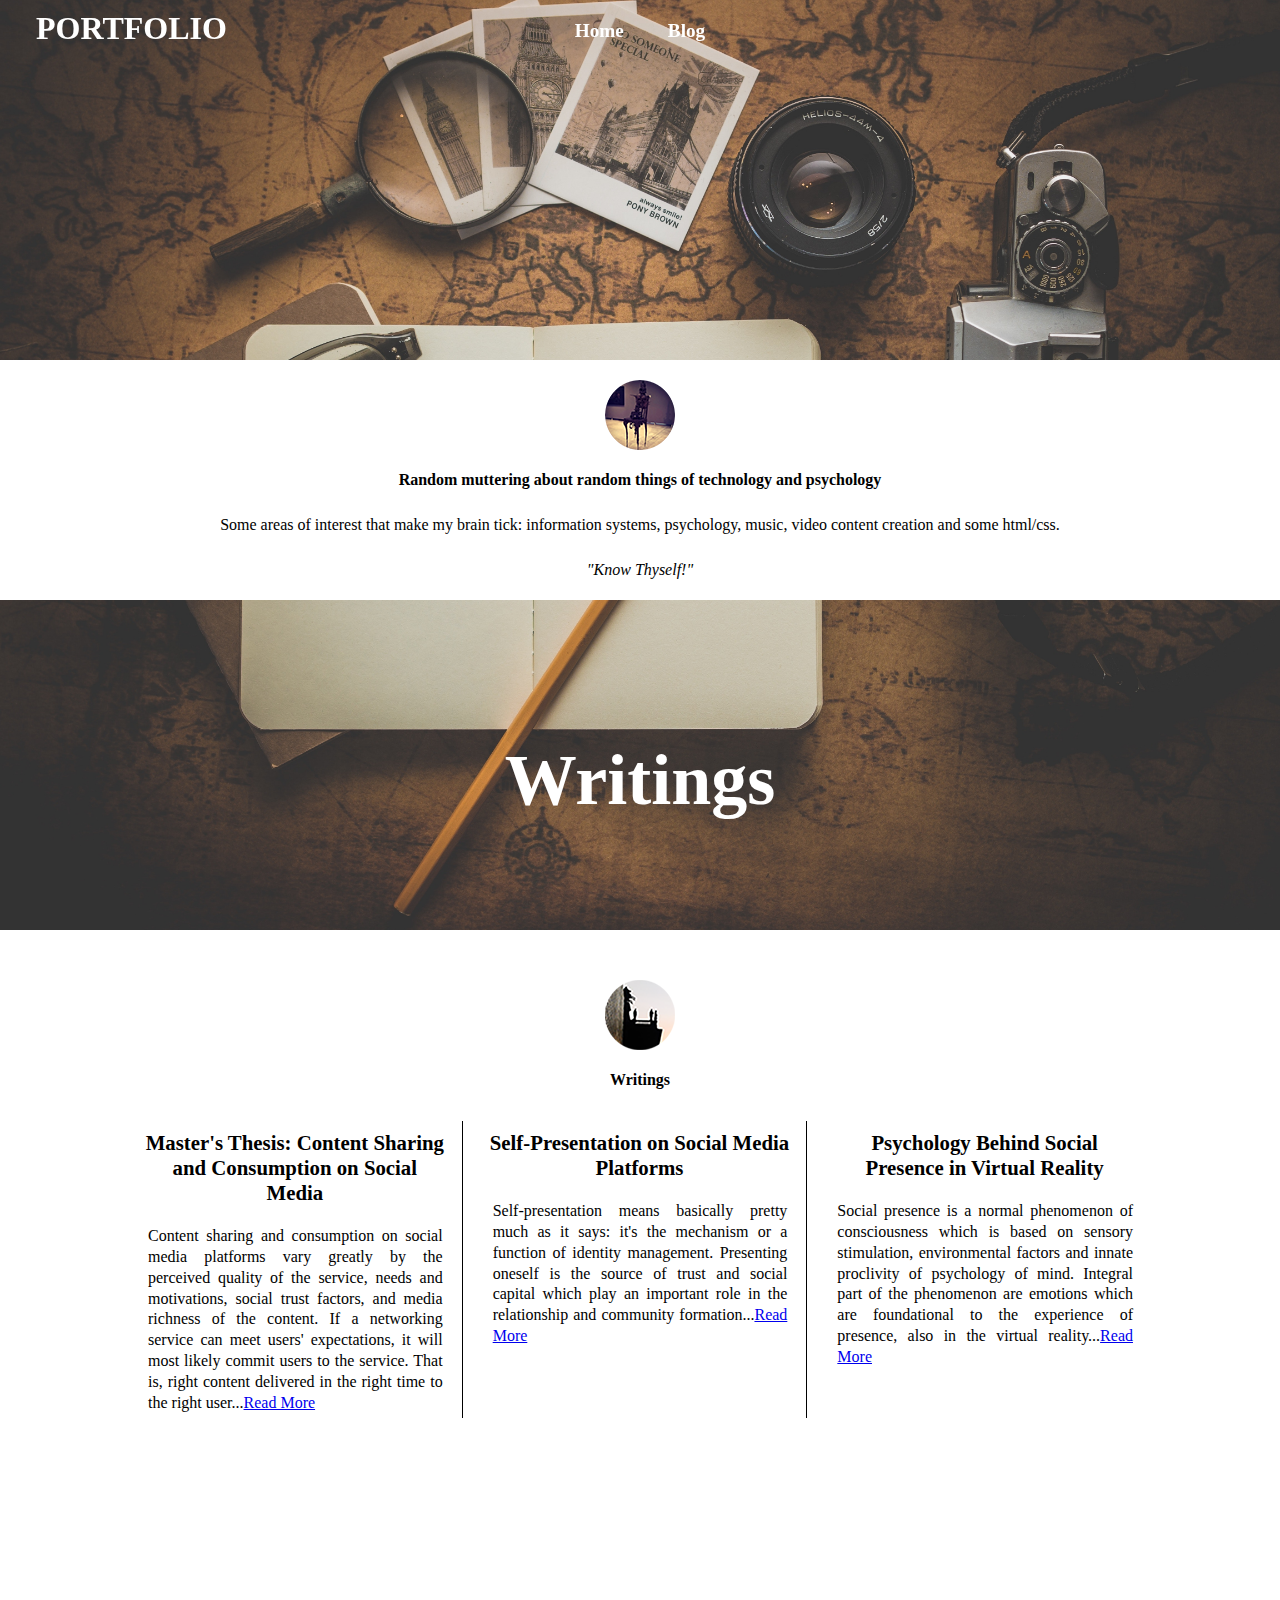
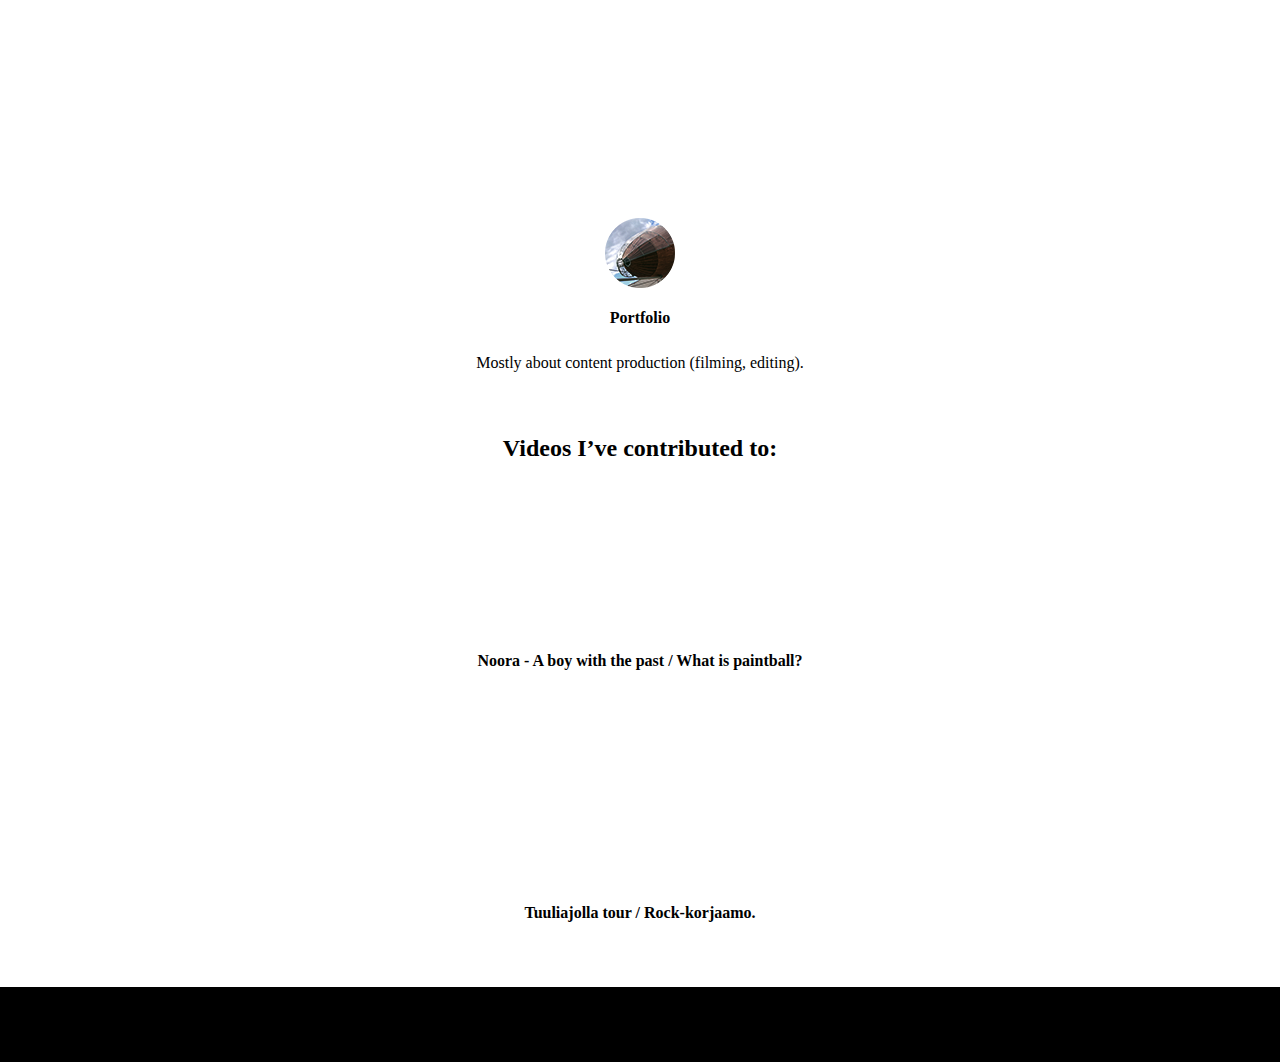
<file: index.html>
<html>
<head>


<title>Portfolio</title>
<meta charset= "utf-8"/>

<link rel="stylesheet" type="text/css" href="tyylitiedosto.css">
 <script src="https://code.jquery.com/jquery-3.3.1.min.js"></script>
  <link rel="stylesheet" href="https://maxcdn.bootstrapcdn.com/font-awesome/4.7.0/css/font-awesome.min.css">


<meta name="viewport" content="width=device-width, initial-scale=1">

</head>

<body>


<div class="wrap">
    <header>
      <nav>
          <div class="menu-icon">
              <i class="fa fa-bars fa-2x"></i>
          </div>
          <div class="logo">
              Portfolio
          </div>

				<div class="menu">
					<ul>
						<li><strong>Home</strong></li>
						<li><a href="Blog.html"><strong>Blog</strong> </a></li>


					</ul>
				</div>
		</nav>
		</header>

</div>




<div class="parallax1">

	

</div>


<div class="container">




<div id="kuutio1">
<img id="ellipsi" src= "./ellipsi6.png"/>

<p><strong>Random muttering about random things of technology and psychology</strong></p>


<p>Some areas of interest that make my brain tick: information systems, psychology, music, video content creation and some html/css.


<p> <i>"Know Thyself!" </i> </p>

</div>

</div>

<div class="parallax2">

		<H2> Writings</H2>




</div>

<div class="container">

	
<div id="kuutio1">
<img id="ellipsi" src= "./ellipsi1.png"/>
<p><strong>Writings</strong></p>



<div id="tekstikuutio">

<div class = "wrapper">
<div id ="master">
Master's Thesis: Content Sharing and Consumption on Social Media
</div>
<div class = "resizetext">

Content sharing and consumption on social media platforms vary greatly by the perceived quality of the service, needs and motivations, social trust factors, and media richness of the content.
If a networking service can meet users' expectations, it will most likely commit users to the service.  That is, right content delivered in the right time to the right user...<a href="./Blog.html#Thesis">Read More</a> 

</div>


</div>


<div class = "wrapper">
<div id ="master">
Self-Presentation on Social Media Platforms
</div>
<div class = "resizetext">

Self-presentation means basically pretty much as it says: it's the mechanism or a function of identity management. Presenting oneself is the source of trust and social capital which play an
important role in the relationship and community formation...<a href="./Blog.html#Self">Read More</a> 

</div>


</div>


<div class = "wrapper2">
<div id ="master">
Psychology Behind Social Presence in Virtual Reality
</div>
<div class = "resizetext">

Social presence is a normal phenomenon of consciousness which is based on sensory stimulation, environmental factors and innate proclivity of psychology of mind. 
Integral part of the phenomenon are emotions which are foundational to the experience of presence, also in the virtual reality...<a href="./Blog.html#Presence">Read More</a> 

</div>

</div>

</div>



</div> 


<div class="parallax3">

		<h2> Portfolio </h2>




</div>
	
	
<div class="container">

	<div id="kuutio2">
<img id="ellipsi" src= "./ellipsi2.png"/>
<p id="portfolio_otsikko"><strong>Portfolio</strong> </p>
<p>

Mostly about content production (filming, editing). </p>

<div id="kuutio2">
<strong><h2>Videos I’ve contributed to: </h2></strong>



<iframe class= "resize" src="https://www.youtube.com/embed/ULhMpD1McsE" frameborder="0" allowfullscreen></iframe>
<iframe class="resize"  src="https://www.youtube.com/embed/OZlp8DSXWDw" frameborder="0" allowfullscreen></iframe>




<div><strong>Noora - A boy with the past / What is paintball?</strong> </div>
<br>
<br>


<iframe class="resize" src="https://www.youtube.com/embed/SUGH_HI7tfE" frameborder="0" allowfullscreen></iframe>
<iframe class="resize" src="https://www.youtube.com/embed/MLSyAUDrtlM" frameborder="0" allowfullscreen></iframe>


<div><strong>Tuuliajolla tour / Rock-korjaamo.</strong></div>


</div>


</div>

</div>


<div class= "footer"> 
	
</div>


<script type: "text/javacript">
	//menu toggle-button


	$(document).ready(function() {
		$(".menu-icon").on("click", function() {
			$("nav ul"). toggleClass ("showing");


		});

	});

	$(window).on("scroll", function(){
			if ($(window).scrollTop()) {
				$('nav').addClass('black');
			}
		else	{
			$('nav').removeClass('black');


		}


		});


	//scrolling effect


</script>





</body>
</html>
</file>
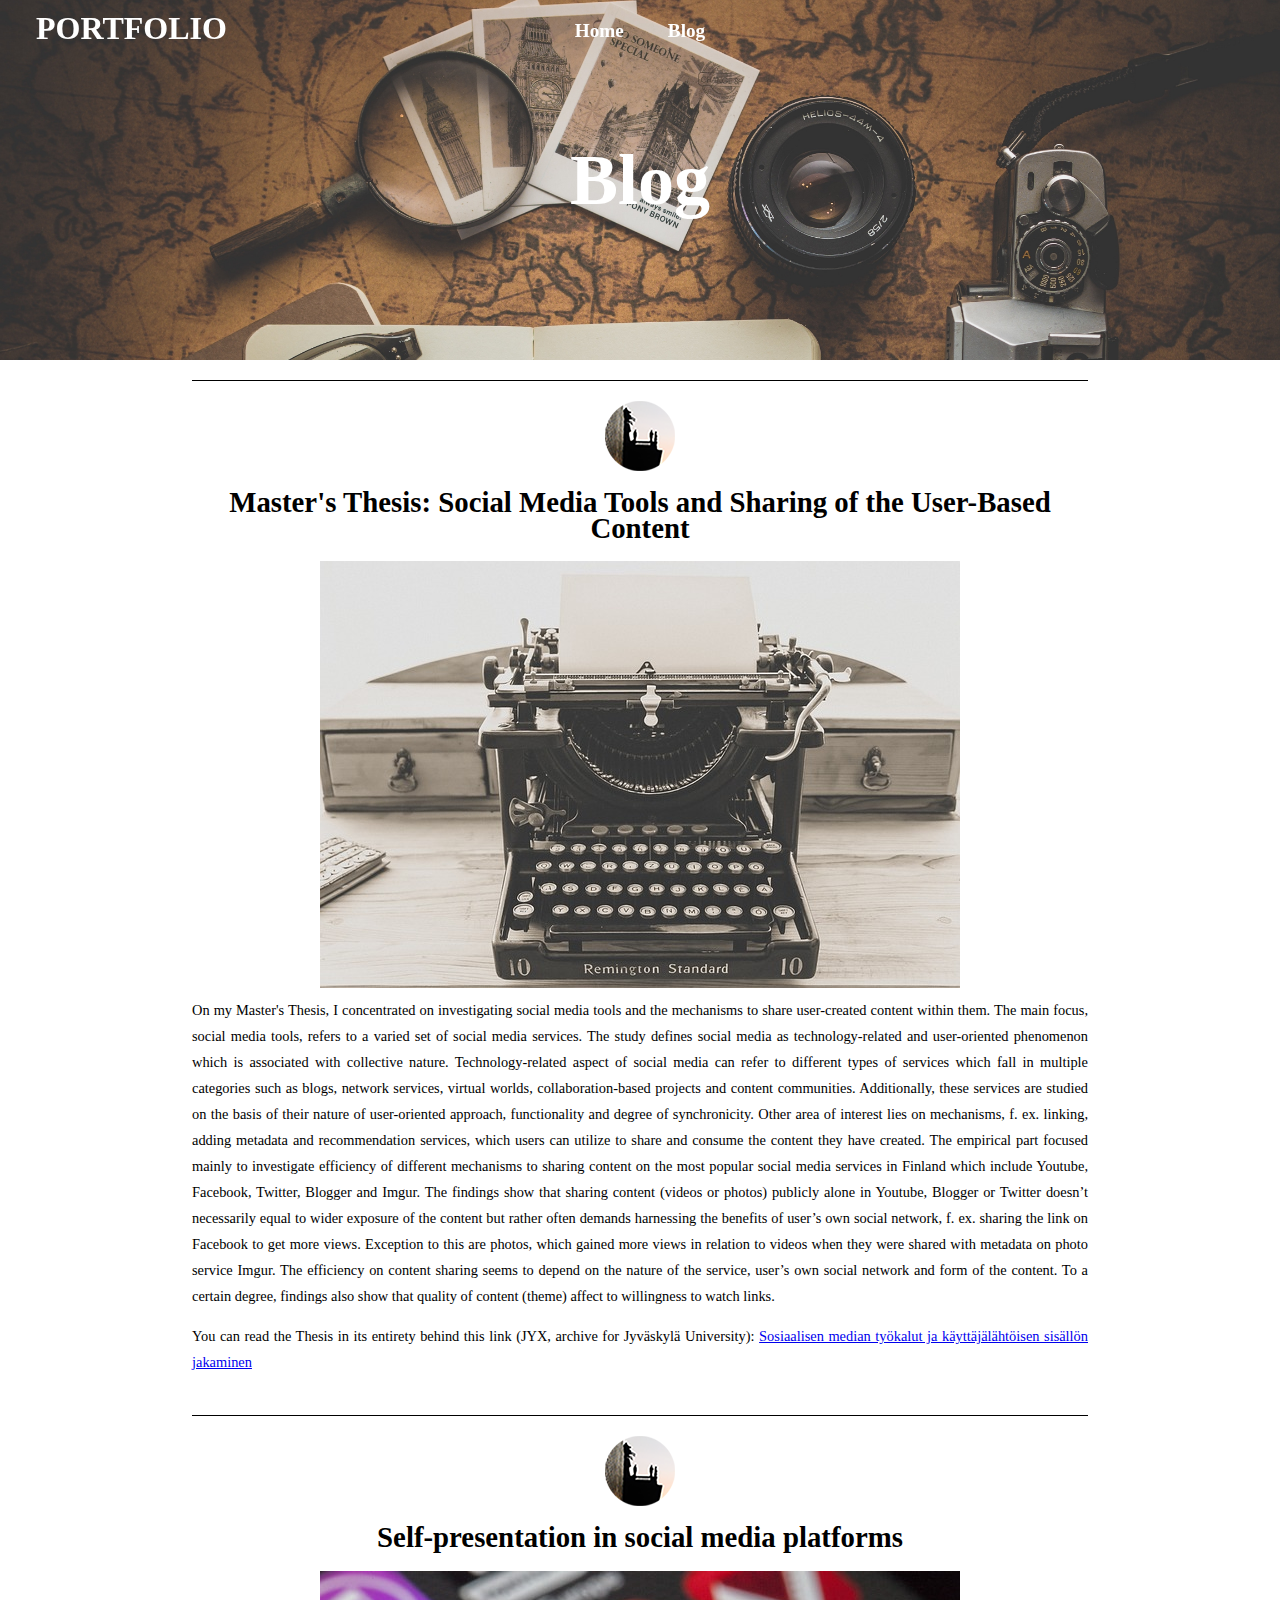
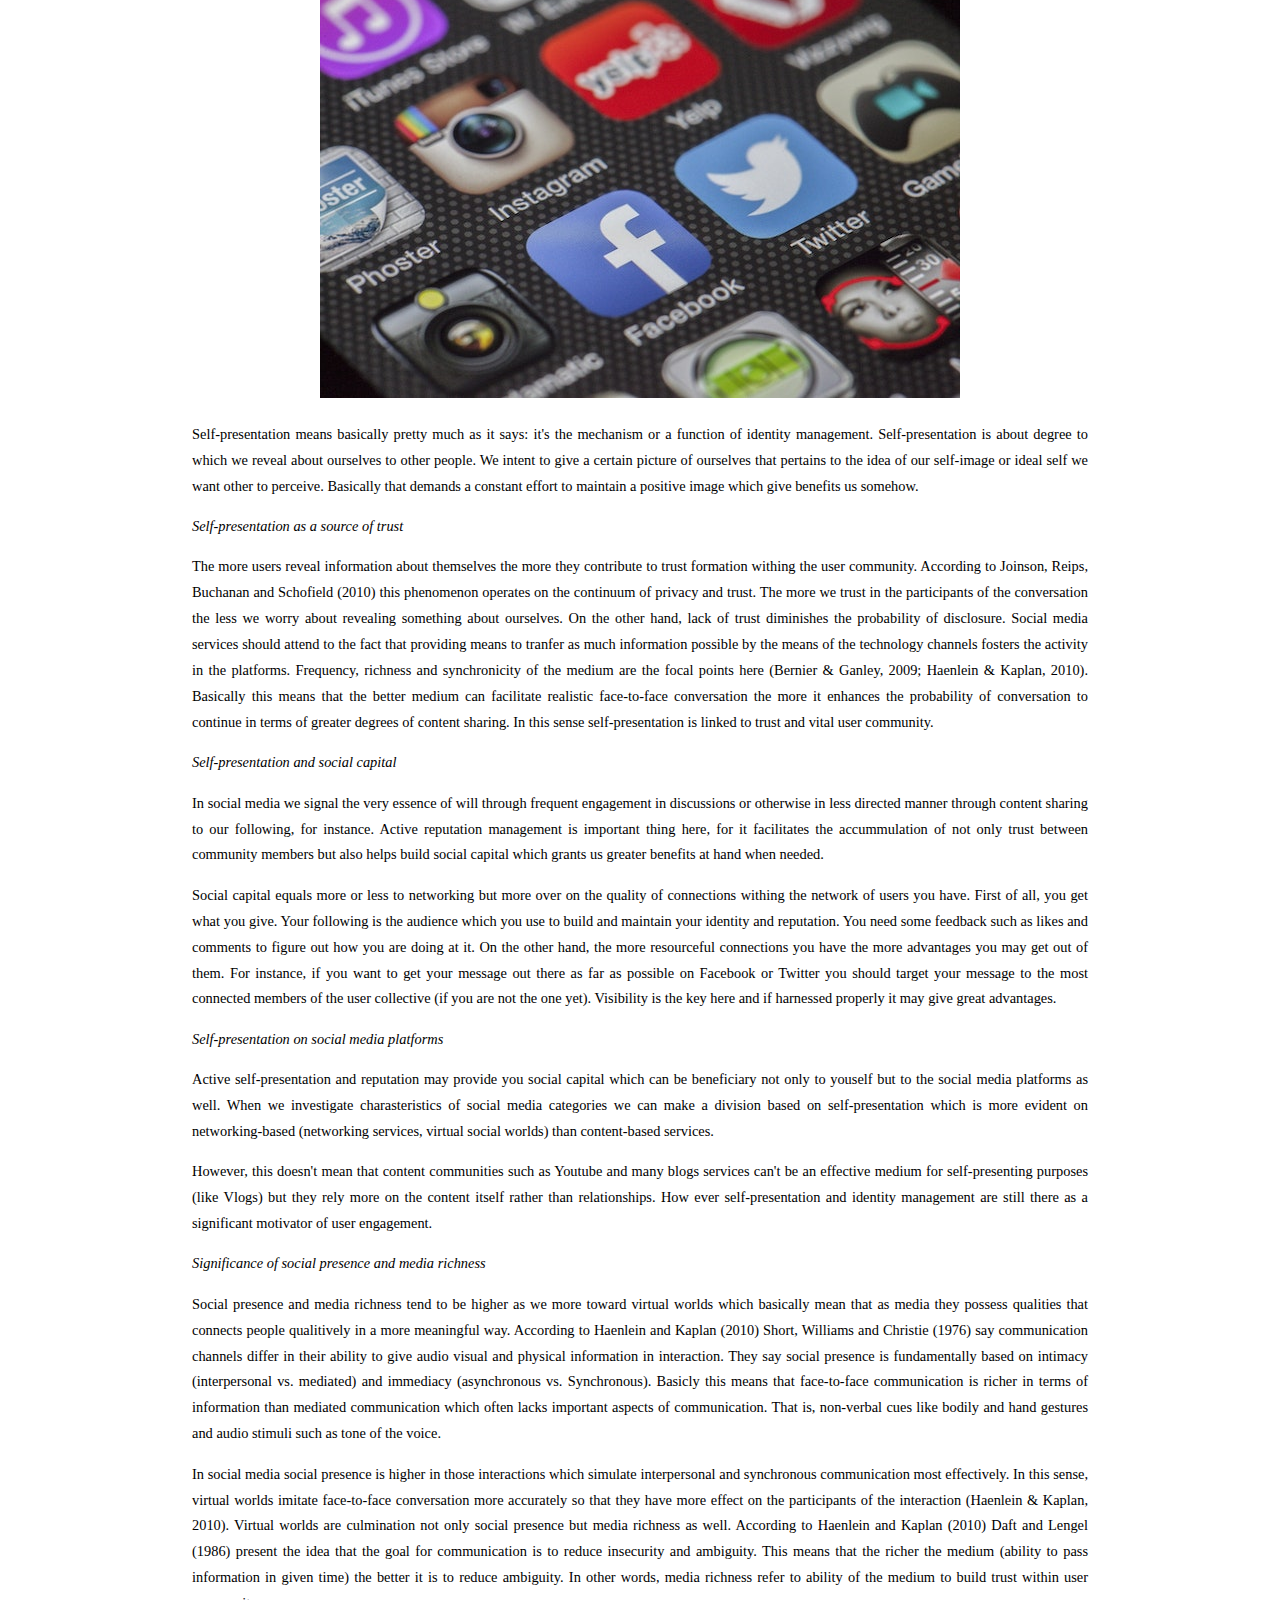
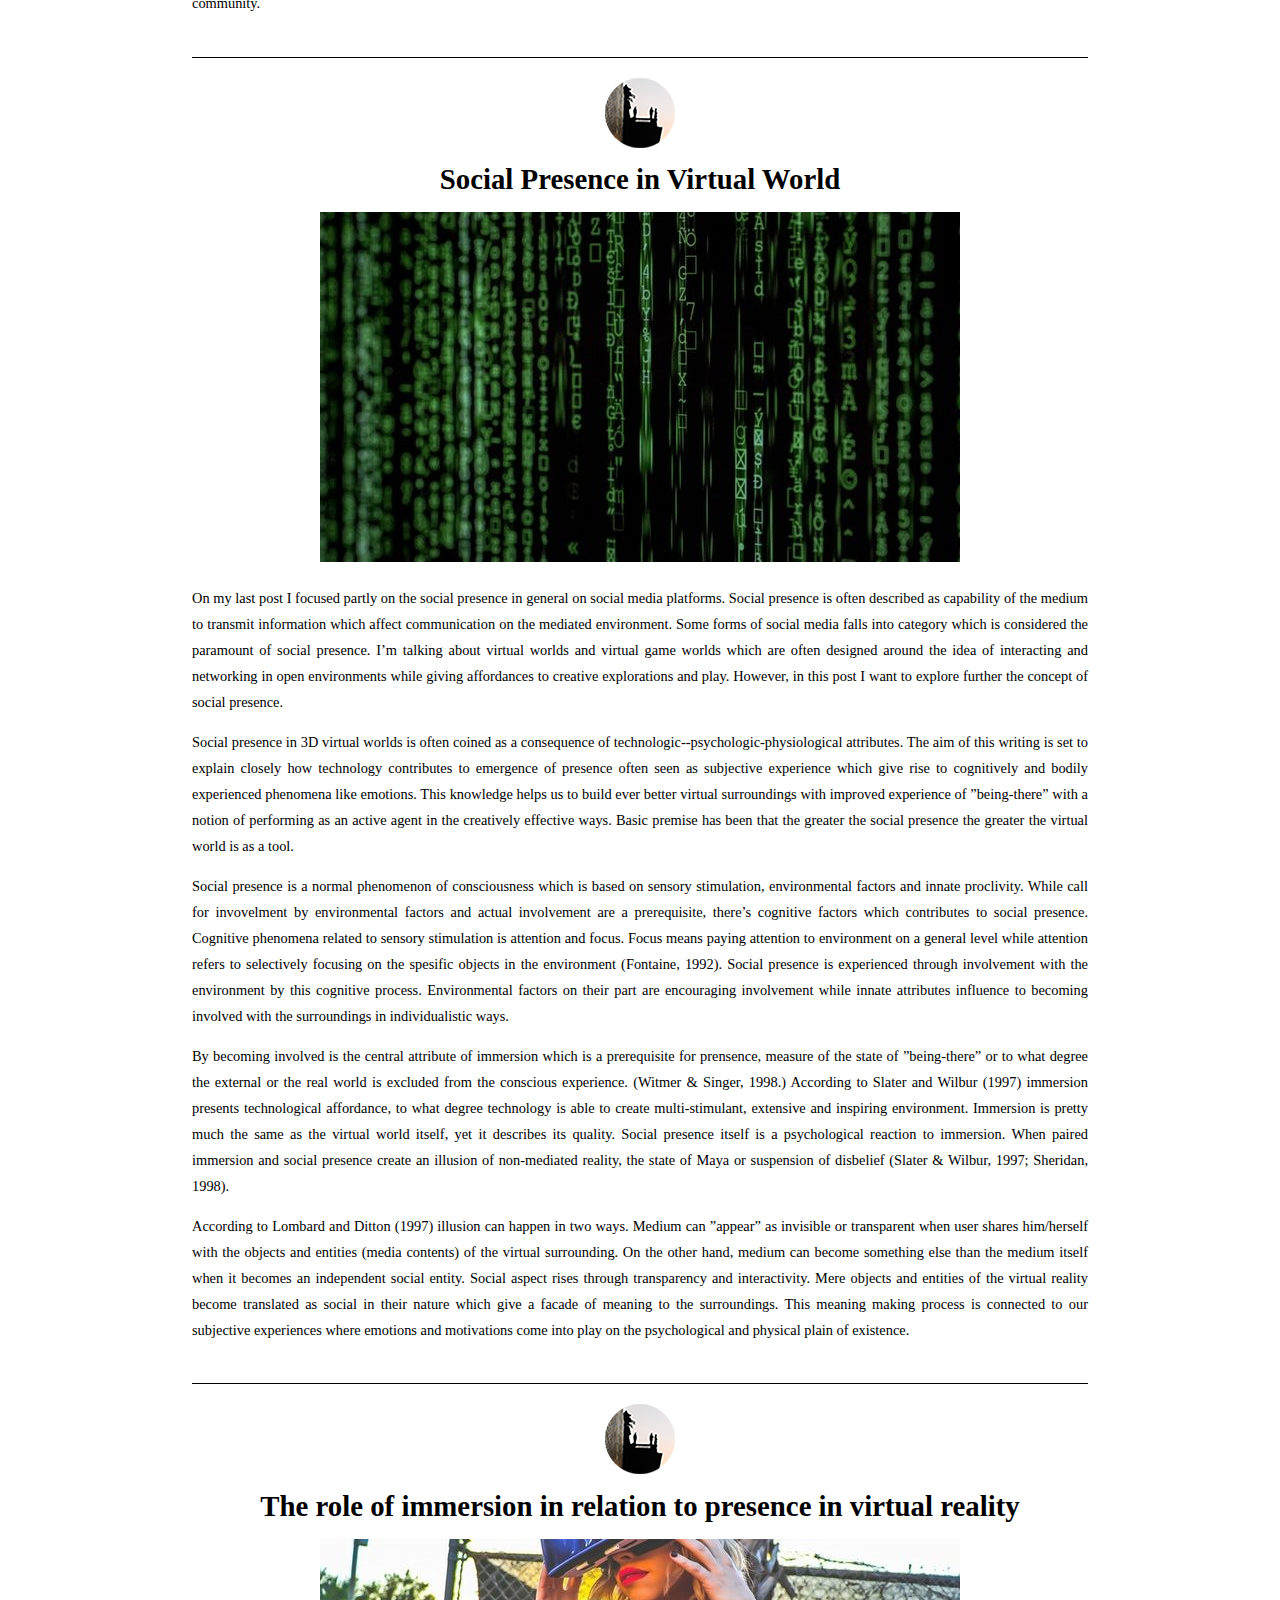
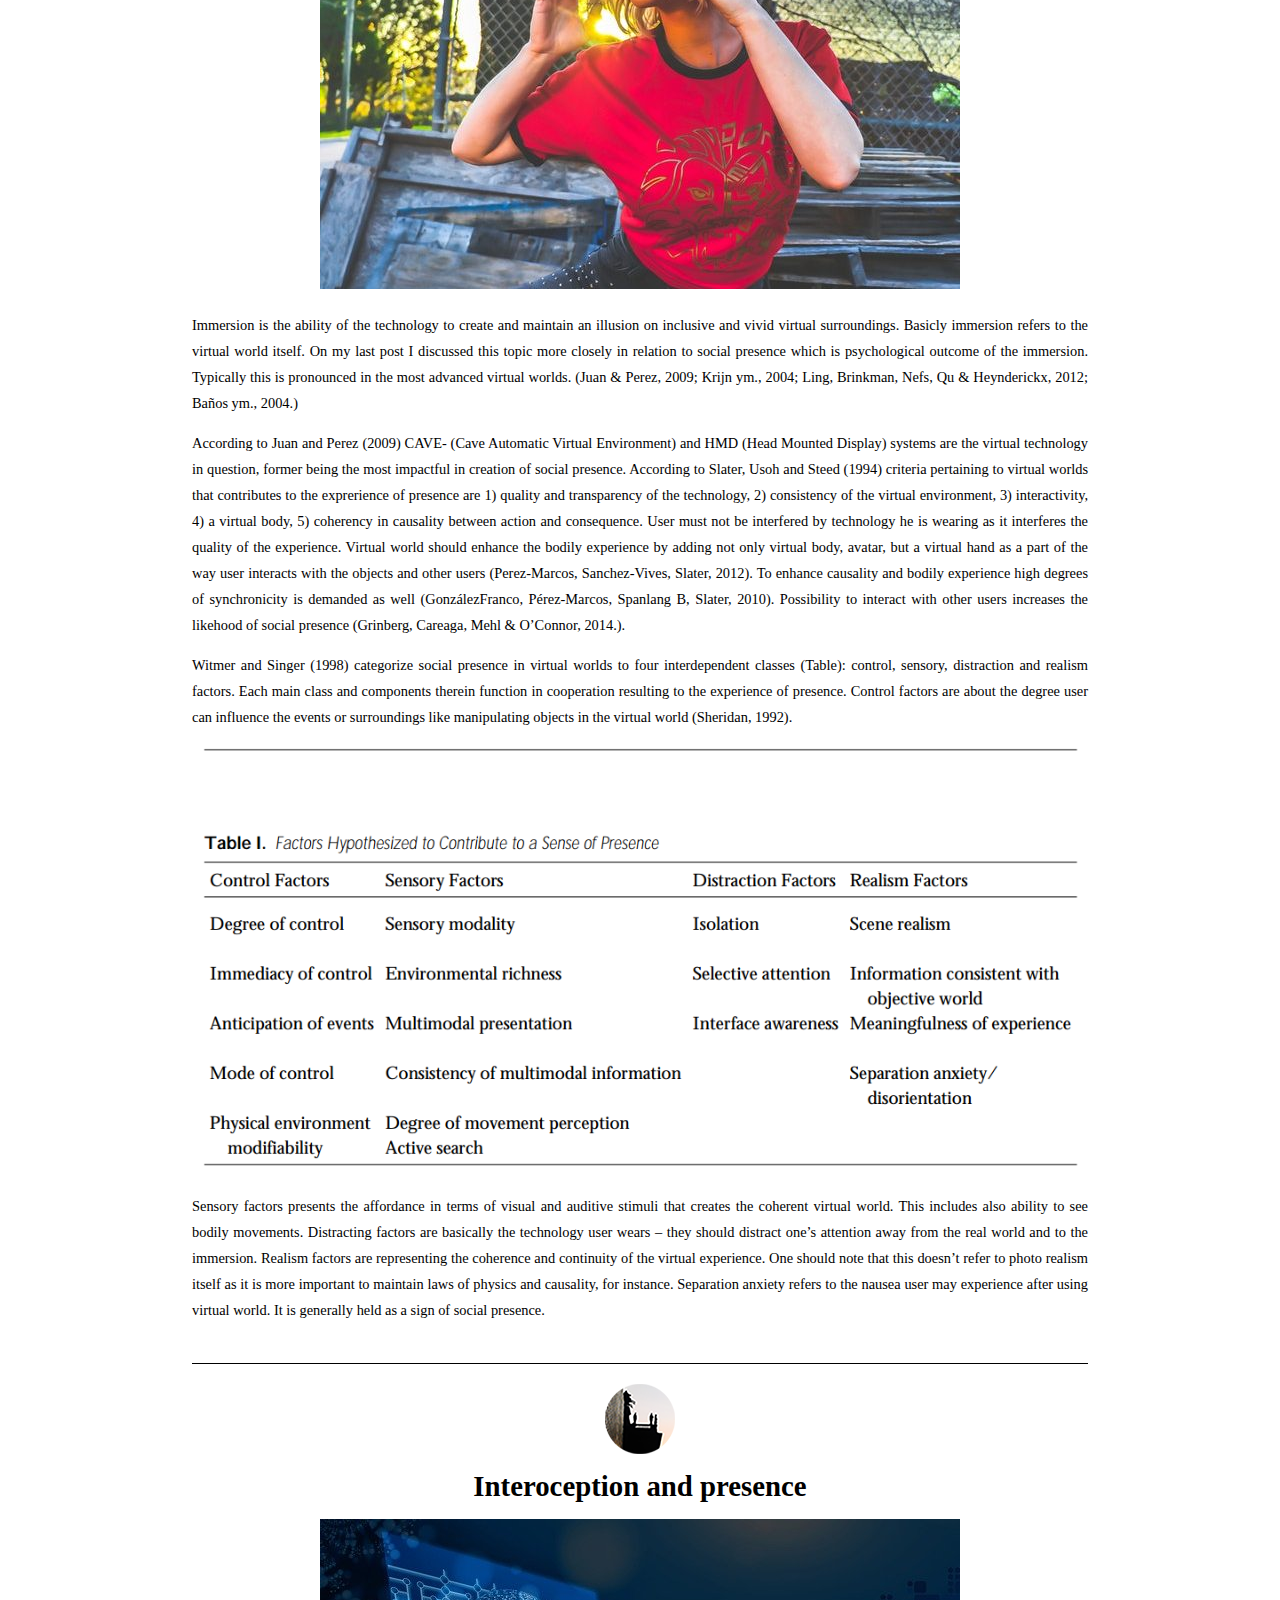
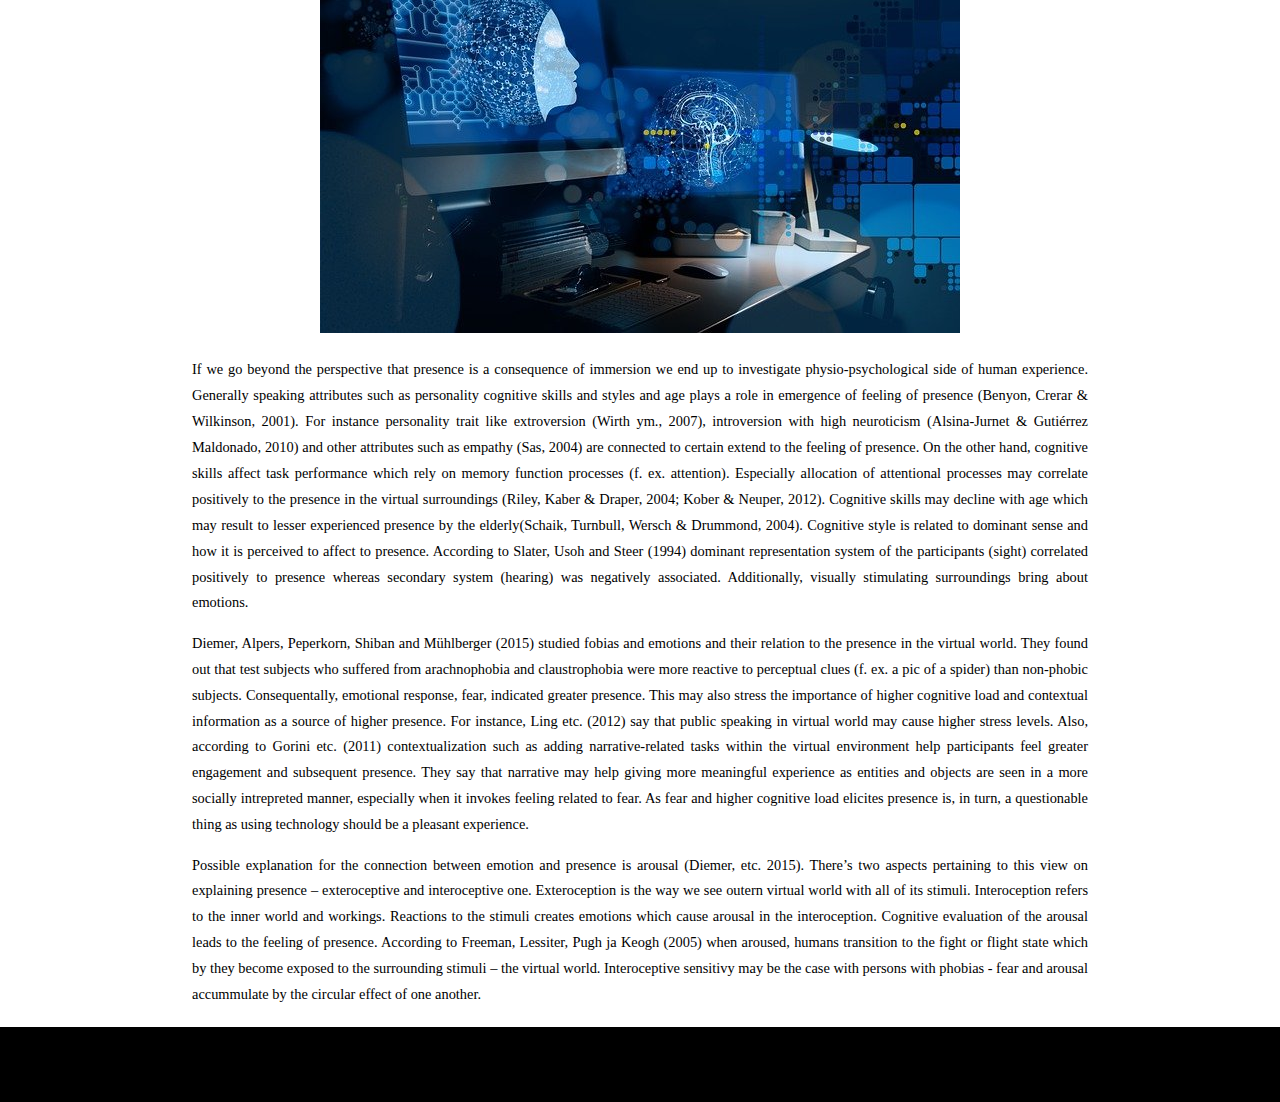
<file: Blog.html>
<html>
<head>


<title>Portfolio</title>
<meta charset= "utf-8"/>

<link rel="stylesheet" type="text/css" href="tyylitiedosto.css">
 <script src="https://code.jquery.com/jquery-3.3.1.min.js"></script>
  <link rel="stylesheet" href="https://maxcdn.bootstrapcdn.com/font-awesome/4.7.0/css/font-awesome.min.css">


<meta name="viewport" content="width=device-width, initial-scale=1">

</head>

<body>
<div class="wrap">
    <header>
      <nav>
          <div class="menu-icon">
              <i class="fa fa-bars fa-2x"></i>
          </div>
          <div class="logo">
              Portfolio
          </div>

				<div class="menu">
					<ul>
						<li><a href="index.html"><strong>Home</strong></a></li>
						<li><strong>Blog</strong> </li>
						


					</ul>
				</div>
		</nav>
		</header>

</div>

<DIV class="parallax3">

				<h2> Blog </h2>

</div>

<div class="container">


<div id="Biokuutio2">
<img id="ellipsi" src= "./ellipsi1.png"/>
<H1 id = "Thesis">Master's Thesis: Social Media Tools and Sharing of the User-Based Content</H1>

<img class= "resize" src= "./typewriter.jpg"/>
</div>

<div id="Biokuutio">

On my Master's Thesis, I concentrated on investigating social media tools and the mechanisms to share user-created content within them. The main focus, social media tools, refers to a varied set of social media services. The study defines social media as technology-related and user-oriented phenomenon which is associated with collective nature. Technology-related aspect of social media can refer to different types of services which fall in multiple categories such as blogs, network services, virtual worlds, collaboration-based projects and content communities. Additionally, these services are studied on the basis of their nature of user-oriented approach, functionality and degree of synchronicity. Other area of interest lies on mechanisms, f. ex. linking, adding metadata and recommendation services, which users can utilize to share and consume the content they have created. The empirical part focused mainly to investigate efficiency of different mechanisms to sharing content on the most popular social media services in Finland which include Youtube, Facebook, Twitter, Blogger and Imgur. The findings show that sharing content (videos or photos) publicly alone in Youtube, Blogger or Twitter doesn’t necessarily equal to wider exposure of the content but rather often demands harnessing the benefits of user’s own social network, f. ex. sharing the link on Facebook to get more views. Exception to this are photos, which gained more views in relation to videos when they were shared with metadata on photo service Imgur. The efficiency on content sharing seems to depend on the nature of the service, user’s own social network and form of the content. 
To a certain degree, findings also show that quality of content (theme) affect to willingness to watch links.
<br>
<p> You can read the Thesis in its entirety behind this link (JYX, archive for Jyväskylä University): <a href="http://urn.fi/URN:NBN:fi:jyu-201404251581"> Sosiaalisen median työkalut ja käyttäjälähtöisen sisällön jakaminen</a>


</div>

<div id="Biokuutio2">
<img id="ellipsi" src= "./ellipsi1.png"/>
<H1 id = "Self">Self-presentation in social media platforms</H1>

<img class= "resize" src= "./app.jpg"/>
</div>

<div id="Biokuutio">

<p>
Self-presentation means basically pretty much as it says: it's the mechanism or a function of identity management. Self-presentation  is about degree to which we reveal about ourselves to other people. We intent to give a certain picture of ourselves that pertains to the idea of our self-image or  ideal self we want other to perceive.  Basically that demands a constant effort to maintain a positive image which give benefits us somehow.
</p>
<p><i>Self-presentation as a source of trust</i><p>
<p>
	The more users reveal information about themselves the more they contribute to trust formation withing the user community. According to Joinson, Reips, Buchanan and Schofield (2010) this phenomenon operates on the continuum of privacy and trust. The more we trust in the participants of the conversation the less we worry about revealing something about ourselves. On the other hand, lack of trust diminishes the probability of disclosure. Social media services should attend to the fact that providing means to tranfer as much information possible by the means of the technology channels fosters the activity in the platforms. Frequency, richness and synchronicity of the medium are the focal points here (Bernier & Ganley, 2009; Haenlein & Kaplan, 2010). Basically this means that the better medium can facilitate realistic face-to-face conversation the more it enhances the probability of conversation to continue in terms of greater degrees of content sharing. In this sense self-presentation is linked to trust and vital user community.
</p>
<p><i>Self-presentation and social capital</i><p>

<p>
In social media we signal the very essence of will through frequent engagement in discussions or otherwise in less directed manner through content sharing to our following, for instance. Active reputation management is important thing here, for it facilitates the accummulation of not only trust between community members but also helps build social capital which grants us greater benefits at hand when needed.
<p>Social capital equals more or less to networking but more over on the quality of connections withing the network of users you have. First of all, you get what you give. Your following is the audience which you use to build and maintain your identity and reputation. You need some feedback such as likes and comments to figure out how you are doing at it. On the other hand, the more resourceful connections you have the more advantages you may get out of them. For instance, if you want to get your message out there as far as possible on Facebook or Twitter you should target your message to the most connected members of the user collective (if you are not the one yet). Visibility is the key here and if harnessed properly it may give great advantages.
</p>

<p><i>Self-presentation on social media platforms</i><p>
<p>
	Active self-presentation and reputation may provide you social capital which can be beneficiary not only to youself but to the social media platforms as well. When we investigate charasteristics of social media categories we can make a division based on self-presentation which is more evident on networking-based (networking services, virtual social worlds) than content-based services.
<p>
 However, this doesn't mean that content communities such as Youtube and many blogs services can't be an effective medium for self-presenting purposes (like Vlogs) but they rely more on the content itself rather than relationships. How ever self-presentation and identity management are still there as a significant motivator of user engagement.

<p><i>Significance of social presence and media richness</i><p>

	<p> Social presence and media richness tend to be higher as we more toward virtual worlds which basically mean that as media they possess qualities that connects people qualitively in a more meaningful way. According to Haenlein and Kaplan (2010) Short, Williams and Christie (1976) say communication channels differ in their ability to give audio visual and physical information in interaction. They say social presence is fundamentally based on intimacy (interpersonal vs. mediated) and immediacy (asynchronous vs. Synchronous). Basicly this means that face-to-face communication is richer in terms of information than mediated communication which often lacks important aspects of communication. That is, non-verbal cues like bodily and hand gestures and audio stimuli such as tone of the voice.
	<p>In social media social presence is higher in those interactions which simulate interpersonal and synchronous communication most effectively. In this sense, virtual worlds imitate face-to-face conversation more accurately so that they have more effect on the participants of the interaction (Haenlein & Kaplan, 2010). Virtual worlds are culmination not only social presence but media richness as well. According to Haenlein and Kaplan (2010) Daft and Lengel (1986) present the idea that the goal for communication is to reduce insecurity and ambiguity. This means that the richer the medium (ability to pass information in given time) the better it is to reduce ambiguity. In other words, media richness refer to ability of the medium to build trust within user community.


</div>

<div id="Biokuutio2">
    <img id="ellipsi" src= "./ellipsi1.png"/>
    <H1 id = "Presence">Social Presence in Virtual World</H1>

    <img class= "resize" src= "./matrix.jpeg"/>
  </div>

  <div id="Biokuutio">
    <p>


      On my last post I focused partly on the social presence in general on social media platforms. Social presence is often described as capability of the medium to transmit information which affect communication on the mediated environment. Some forms of social media falls into category which is considered the paramount of social presence. I’m talking about virtual worlds and virtual game worlds which are often designed around the idea of interacting and networking in open environments while giving affordances to creative explorations and play. However, in this post I want to explore further the concept of social presence.

    <p>  Social presence in 3D virtual worlds is often coined as a consequence of technologic--psychologic-physiological attributes. The aim of this writing is set to explain closely how technology contributes to emergence of presence often seen as subjective experience which give rise to cognitively and bodily experienced phenomena like emotions. This knowledge helps us to build ever better virtual surroundings with improved experience of ”being-there” with a notion of performing as an active agent in the creatively effective ways. Basic premise has been that the greater the social presence the greater the virtual world is as a tool.

    <p>  Social presence is a normal phenomenon of consciousness which is based on sensory stimulation, environmental factors and innate proclivity. While call for invovelment by environmental factors and actual involvement are a prerequisite, there’s cognitive factors which contributes to social presence. Cognitive phenomena related to sensory stimulation is attention and focus. Focus means paying attention to environment on a general level while attention refers to selectively focusing on the spesific objects in the environment (Fontaine, 1992). Social presence is experienced through involvement with the environment by this cognitive process. Environmental factors on their part are encouraging involvement while innate attributes influence to becoming involved with the surroundings in individualistic ways.

    <p>  By becoming involved is the central attribute of immersion which is a prerequisite for prensence, measure  of the state of ”being-there” or to what degree the external or the real world is excluded from the conscious experience. (Witmer & Singer, 1998.) According to Slater and Wilbur (1997) immersion presents technological affordance, to what degree technology is able to create multi-stimulant, extensive and inspiring environment. Immersion is pretty much the same as the virtual world itself, yet it describes its quality. Social presence itself is a psychological reaction to immersion. When paired immersion and social presence create an illusion of non-mediated reality, the state of Maya or suspension of disbelief (Slater & Wilbur, 1997; Sheridan, 1998).

    <p>  According to Lombard and Ditton (1997) illusion can happen in two ways. Medium can ”appear”
      as invisible or transparent when user shares him/herself with the objects and entities (media contents) of the virtual surrounding. On the other hand, medium can become something else than the medium itself when it becomes an independent social entity. Social aspect rises through transparency and interactivity. Mere objects and entities of the virtual reality become translated as social in their nature which give a facade of meaning to the surroundings. This meaning making process is connected to our subjective experiences where emotions and motivations come into play on the psychological and physical plain of existence.
</div>

<div id="Biokuutio2">
    <img id="ellipsi" src= "./ellipsi1.png"/>
    <H1>The role of immersion in relation to presence in virtual reality</H1>

    <img class= "resize" src= "./vr.jpeg"/>
</div>

<div id="Biokuutio">
<p>

  Immersion is the ability of the technology to create and maintain an illusion on  inclusive and vivid virtual surroundings. Basicly immersion refers to the virtual world itself. On my last post I discussed this topic more closely in relation to social presence which is psychological outcome of the immersion. Typically this is pronounced in the most advanced virtual worlds. (Juan & Perez, 2009; Krijn ym., 2004; Ling, Brinkman, Nefs, Qu & Heynderickx, 2012; Baños ym., 2004.)

  <p>According to Juan and Perez (2009) CAVE- (Cave Automatic Virtual Environment) and HMD (Head Mounted Display) systems are the virtual technology in question, former being the most impactful in creation of social presence. According to Slater, Usoh and Steed (1994) criteria pertaining to virtual worlds that contributes to the exprerience of presence are 1) quality and transparency of the technology, 2) consistency of the virtual environment, 3) interactivity, 4) a virtual body, 5) coherency in causality between action and consequence. User must not be interfered by technology he is wearing as it interferes the quality of the experience. Virtual world should enhance the bodily experience by adding not only virtual body, avatar, but a virtual hand as a part of the way user interacts with the objects and other users (Perez-Marcos, Sanchez-Vives, Slater, 2012). To enhance causality and bodily experience high degrees of synchronicity is demanded as well (GonzálezFranco, Pérez-Marcos, Spanlang B, Slater, 2010). Possibility to interact with other users increases the likehood of social presence (Grinberg, Careaga, Mehl & O’Connor, 2014.).

  <p>Witmer and Singer (1998) categorize social presence in virtual worlds to four interdependent classes (Table): control, sensory,  distraction and realism factors. Each main class and components therein function in cooperation resulting to the experience of presence. Control factors are about the degree user can influence the events or surroundings like manipulating objects in the virtual world (Sheridan, 1992).
  </p>
<img class= "resize" src= "./taulukko.png"/>

<p>  Sensory factors presents the affordance in terms of visual and auditive stimuli that  creates the coherent virtual world. This includes also ability to see bodily movements. Distracting factors are basically the technology user wears – they should distract one’s attention away from the real world and to the immersion. Realism factors are representing the coherence and continuity of the virtual experience. One should note that this doesn’t refer to photo realism itself as it is more important to maintain laws of physics and causality, for instance. Separation anxiety refers to the nausea user may experience after using virtual world. It is generally held as a sign of social presence.


</div>


<div id="Biokuutio2">
    <img id="ellipsi" src= "./ellipsi1.png"/>
    <H1>Interoception and presence</H1>
	<img class= "resize" src= "./brain.jpg"/>
</div>

<div id="Biokuutio">

<p>  If we go beyond the perspective that presence is a consequence of immersion we end up to investigate physio-psychological side of human experience. Generally speaking attributes such as personality cognitive skills and styles and age plays a role in emergence of feeling of presence (Benyon, Crerar & Wilkinson, 2001). For instance personality trait like extroversion (Wirth ym., 2007), introversion with high neuroticism (Alsina-Jurnet & Gutiérrez Maldonado, 2010) and other attributes such as empathy (Sas, 2004) are connected to certain extend to the feeling of presence. On the other hand, cognitive skills affect task performance which rely on memory function processes  (f. ex. attention). Especially allocation of attentional processes may correlate positively to the presence in the virtual surroundings (Riley, Kaber & Draper, 2004; Kober & Neuper, 2012). Cognitive skills may decline with age which may result to lesser experienced presence by the elderly(Schaik, Turnbull, Wersch & Drummond, 2004). Cognitive style is related to dominant sense and how it is perceived to affect to presence. According to Slater, Usoh and Steer (1994) dominant representation system of the participants (sight) correlated positively to presence whereas secondary  system (hearing) was negatively associated. Additionally, visually stimulating surroundings bring about emotions.

<p>Diemer, Alpers, Peperkorn, Shiban and Mühlberger (2015) studied fobias and emotions and their relation to the presence in the virtual world. They found out that test subjects who suffered from arachnophobia and claustrophobia were more reactive to perceptual clues  (f. ex. a pic of a spider) than non-phobic subjects. Consequentally, emotional response, fear, indicated greater presence. This may also stress the importance of higher cognitive load and contextual information as a source of higher presence. For instance, Ling etc. (2012) say that public speaking in virtual world may cause higher stress levels. Also, according to Gorini etc. (2011) contextualization such as adding narrative-related tasks within the virtual environment help participants feel greater engagement and   subsequent presence. They say that narrative may help giving more meaningful experience as entities and objects are seen in a more socially intrepreted manner, especially when it invokes feeling related to fear. As fear and higher cognitive load elicites presence is, in turn, a questionable thing as using technology should be a pleasant experience.
</p>



<p>  Possible explanation for the connection between emotion and presence is arousal (Diemer, etc. 2015). There’s two aspects pertaining to this view on explaining presence – exteroceptive and interoceptive one. Exteroception is the way we see outern virtual world with all of its stimuli. Interoception refers to the inner world and workings. Reactions to the stimuli creates emotions which cause arousal in the interoception. Cognitive evaluation of the arousal leads to the feeling of presence. According to Freeman, Lessiter, Pugh ja Keogh (2005) when aroused, humans transition to the fight or flight state which by they become exposed to the surrounding stimuli – the virtual world. Interoceptive sensitivy may be the case with persons with phobias - fear and arousal accummulate by the circular effect of one another.



</div>

</div>



</div>

<div class= "footer"> 
	
</div>

<script type: "text/javacript">
	//menu toggle-button


	$(document).ready(function() {
		$(".menu-icon").on("click", function() {
			$("nav ul"). toggleClass ("showing");


		});

	});

	$(window).on("scroll", function(){
			if ($(window).scrollTop()) {
				$('nav').addClass('black');
			}
		else	{
			$('nav').removeClass('black');


		}


		});


	//scrolling effect


</script>


</div>

</body>
</html>
</file>
<file: tyylitiedosto.css>
html, body {
 min-height: 100vh;
 width:100%;
 
 padding: 0;
 margin: auto;
 overflow-x: hidden;
 background-color: #FFF;
  font-family: EB Garamond, Quicksand;
  font-size:1.0em;
  /*<link href="https://fonts.googleapis.com/css?family=EB+Garamond" rel="stylesheet">*/
}


header {
	
	max-width: 100%;
	margin:auto;
	
}


.parallax1 {
	background: url('./table.jpg') no-repeat center;
	background-size: cover;
	max-width: 100%;
	margin: auto;
	height: 40vh;
	background-attachment:fixed;
	display:block;
	padding:0;
	z-index:-1;

}
.parallax2 {
	background: url('./table.jpg') no-repeat center;
	background-size: cover;
	width: 100%;
	margin: auto;
	height: 40vh;
	background-attachment:fixed;
	display:block;
	padding:0;
	z-index:-1;

}
.parallax3 {
	background: url('./table.jpg') no-repeat center;
	background-size: cover;
	width: 100%;
	margin: auto;
	height: 40vh;
	background-attachment:fixed;
	display:block;
	padding:0;
	z-index:-1;
}

.parallax2 H2 {
		
    display:flex;
	justify-content:center;
	text-align:center;
	margin:0px auto;
	color:white;
	position:relative;
	font-size: 4.5em;
	
	
	
	top: 50%;
	-ms-transform: translateY(-50%);
	transform: translateY(-50%);
}

.parallax3 H2 {
		
    display:flex;
	justify-content:center;
	text-align:center;
	margin:0px auto;
	color:white;
	position:relative;
	font-size: 4.5em;
	
	height:auto;
	
	top: 50%;
	-ms-transform: translateY(-50%);
	transform: translateY(-50%);
}

/*#kuvateksti{
	display:flex;
	justify-content:center;
	text-align:center;
	margin:0px auto;
	color:white;
	position:relative;
	font-size: 4.5em;
	padding-top:35vh;
	height:auto;
}

*/


nav {
	position:fixed;
	width: 100%;
	z-index:1;
	
}

nav ul {
	list-style: none;
	background: rgba (0,0,0,0);
	overflow:hidden;
	color: #fff;
	padding: 0;
	text-align: center;
	margin: 0;
	transition: 1s;


}

nav.black ul {
	background: #000;

}

nav ul li {
	display: inline-block;
	padding:20px;
	text-decoration: none;
	font-size:1.2em;
	
}

nav ul li a {
	text-decoration: none;
	color: #fff;
	

}

.logo {
	
	position: fixed;
	float: left;
	margin: 10px  36px;
	font-weight: bold;
	font-size: 2em;
	color: #fff;
	text-transform: uppercase;

}

.footer {
	max-width: 100%;
	display: block;
	background-color:#000;
	min-height: 75px;
	
}

.menu-icon {
	width: 100%;
	background: #000;
	text-align:right;
	box-sizing: border-box;
	padding: 15px 24px;
	cursor:pointer;
	color: #fff;
	display: none;
	}




/*#otsakekuva {
	display:flex;
	max-width:100%;
	background-color:#F2F2F2;
	margin:0 auto;
	padding:0;

	height:auto;


}

*/

.otsikko {
	display:flex;
	justify-content:center;
	font-size: 1.2em;
	max-width:100%;
	margin:auto;
	background-color:#F2F2F2;
	margin-top:0px;
	line-height:0.92em;


}



.container {
	display:block;
	justify-content:center;
	text-align:center;
	flex-wrap:wrap;
	max-width:100%;
	background-color:white;
	margin:0 auto;
	padding:0;
	z-index:-1;

}


#kuutio1{
	display:block;
	justify-content:center;
	padding: 0.1px;
	margin: auto ;
	max-width:80%;
	padding-top: 20px;
	font-size:1em;
	line-height: 1.8em;
	
}


#kuutio2{
	display:block;
	padding-bottom:30px;
	padding-top: 20px;
	margin: 0 auto;
	max-width:80%;
	text-align:center;
	font-size:1em;
	display:block;
	line-height: 1.8em;
}


#master {
	padding: 10px 15px 0px 15px;
	margin-top:0px;
	font-weight: bold;
	font-size: 1.3em;
	text-align: center;
	line-height: 1.2em;
}

#CTA{
	display:grid;
	margin:auto;
	text-align:center;
	padding: -30;
	margin-top: 20px;
	width:100%;
	

}

.button {
	
	text-align:center;
	margin: 0 auto;
	border-radius: 6px;
	border: 1px solid black;
	background:  #0a0a0f;
	color: #ccc;
	   
	text-transform: uppercase;
	line-height: 75px;
	width: 240px;
	height: 80px;
}


#Biokuutio {
	padding:5px 0px 5px 0px;
	text-align: justify;
  text-justify: inter-word;
  line-height: 1.8em;
	margin: 0 auto;
	max-width:70%;
	display:block;
	flex-wrap:wrap;
	font-size:0.9em;
	
}



#Biokuutio2 {
	padding:20px 0px 0px 0px;
	text-align:center;
	line-height: 1.8em;
	margin: 0 auto;
	max-width:70%;
	display:block;
	flex-wrap:wrap;
	font-size:0.9em;
	border-top-width: 1px;
	border-top-style: solid;
	margin-top: 20px;
}

.resize {
	max-width:100%;
	height: auto;
	padding-bottom: 5px;

}

.wrapper {

	padding-bottom: 5px;
	position: relative;
	border-right-width: 1px;
	border-right-style: solid;
	text-align: justify;
	text-justify: inter-word;
}


.wrapper2 {
	
	padding-bottom: 5px;
	position: relative;
	text-align: justify;
	text-justify: inter-word;
	
}

#tekstikuutio{
	display:grid;
	grid-template-columns: 1fr 1fr 1fr;
	grid-gap: 10px;
	font-size:1em;
	line-height: 1.3em;
	max-width: 100%;
	padding-bottom: 20px;
	padding-top: 10px;
}

.resizetext {
	font-size: 1em;
	width:auto;
	height: auto;
	padding: 20 19 0 20px;
	text-align: justified;
	
	
}


@media only screen and (max-width: 900px) {
	
	#tekstikuutio {
		
		display:block;
		
	}
	
	
	.wrapper {
		border-right-width: 0px;
		border-bottom-width: 1px;
		border-bottom-style: solid;
		padding-bottom: 20px;
		padding-top: 15px;
	}
	
	.wrapper2 {
		padding-top: 15px;
	}
	
	.logo {
		position: fixed;
		top: 0;
		margin-top: 16px;
		color: #fff;

	}

	nav ul {
		max-height: 0px;
		background:#000;
	}
	
	#otsakekuva {
		padding-top: 3.5em;
	}

	.showing {
	max-height: 20em;
	}

	nav ul li {
	
	box-sizing: border-box;
	width: 100%;
	padding: 24px 0;
	text-align: center;

	}
	
.menu-icon {
	display: block;
	}
	
}

#ellipsi {
	display:block;
	margin:auto;
	

	}

/* @media (max-width: 900px) {
	.logo {
		position: fixed;
		top: 0;
		margin-top: 16px;
		color: #fff;

		}

	nav ul {
		max-height: 0px;
		background:#000;
	}
	#otsakekuva {
		padding-top: 3.5em;
	}



.showing {
	max-height: 20em;
}

nav ul li {
	box-sizing: border-box;
	width: 100%;
	padding: 24px 0;
	text-align: center;

	}
	
.menu-icon {
	display: block;
}
}*/
</file>
